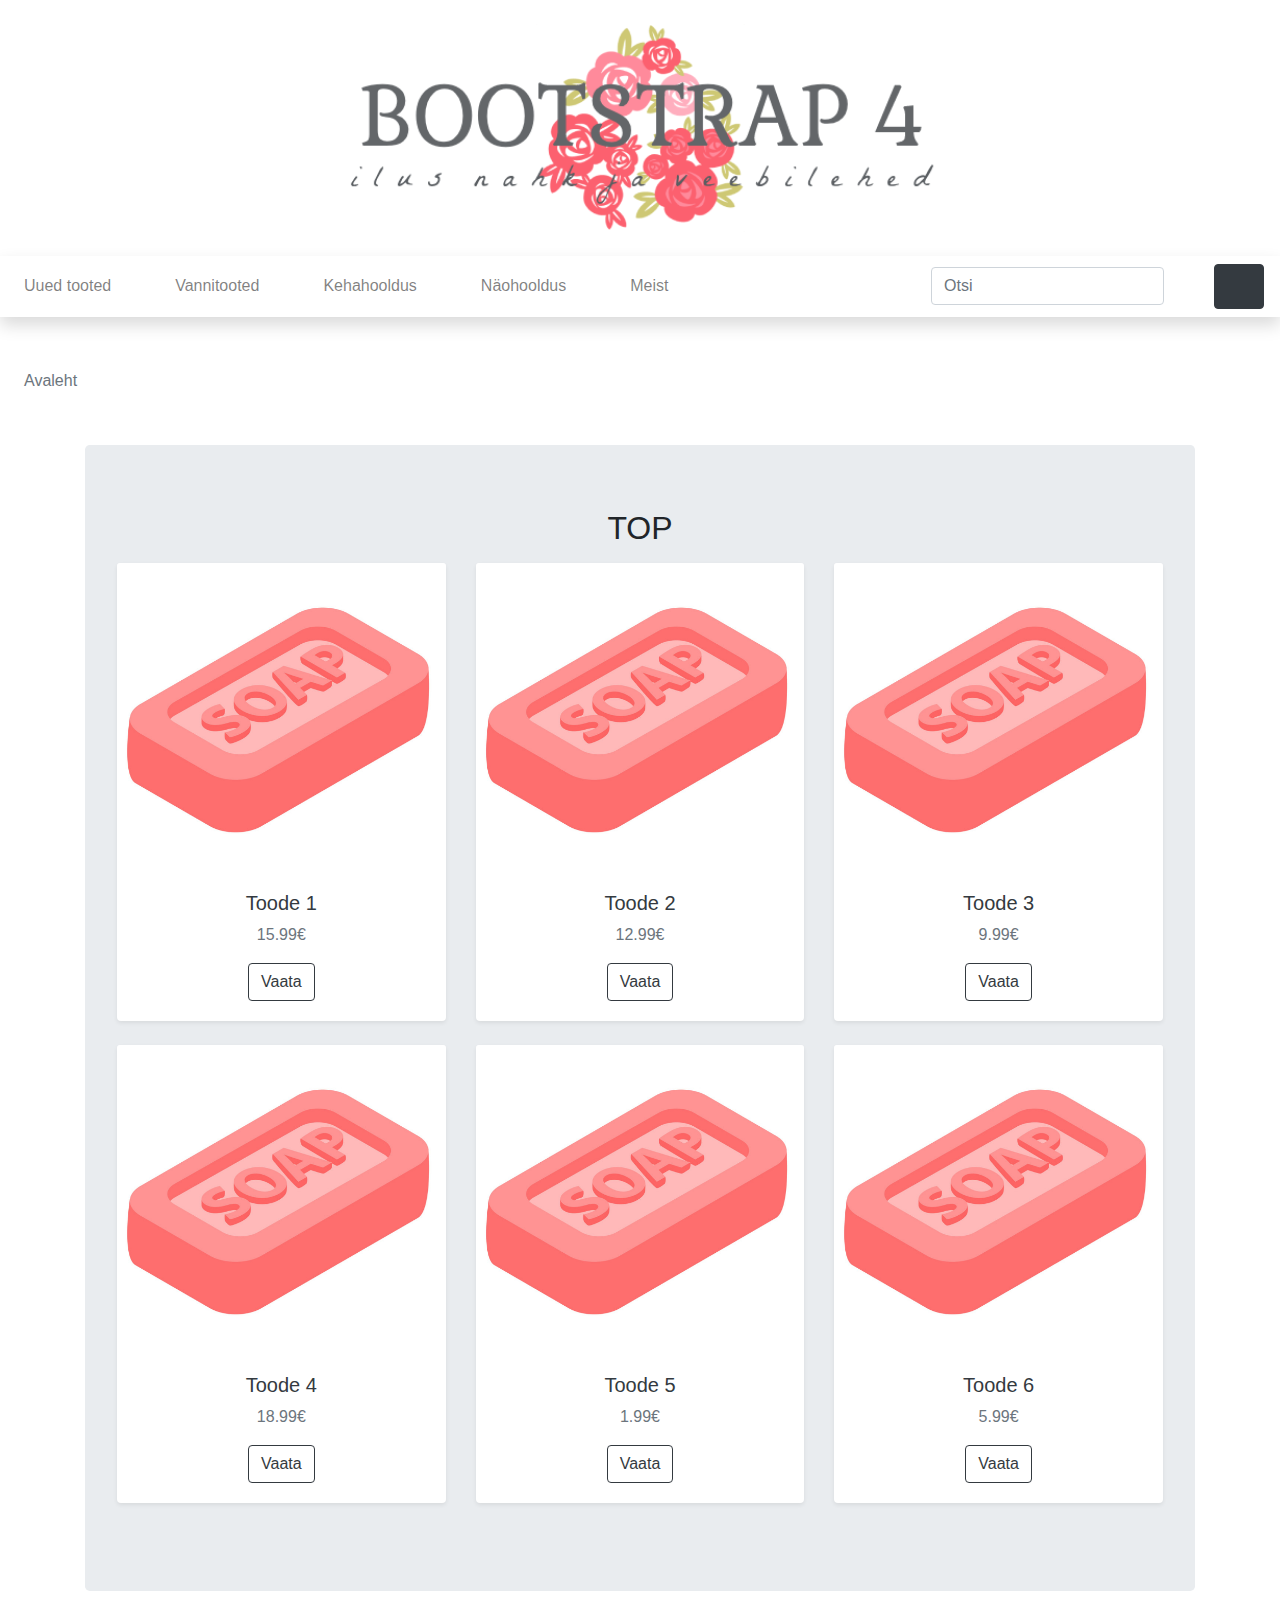
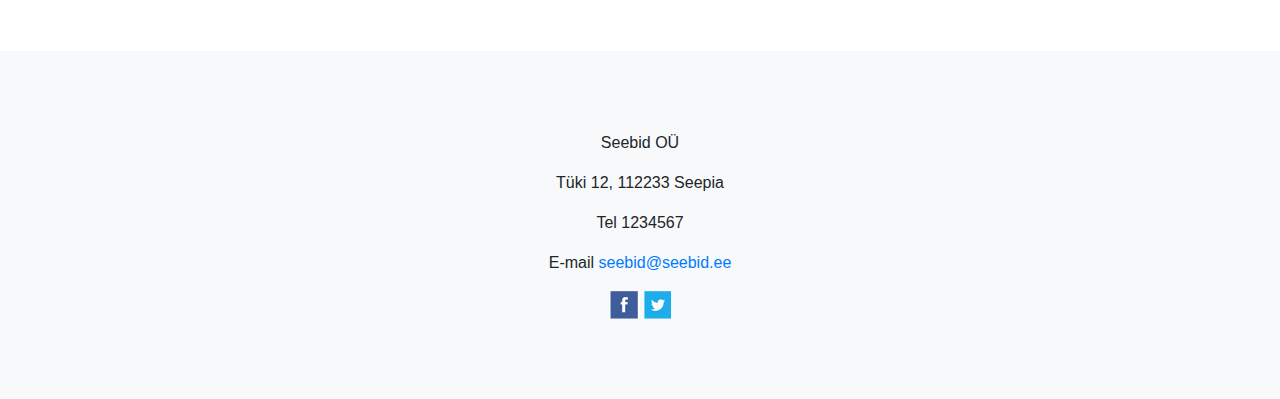
<file: index.html>
<!doctype html>
<html lang="ee">
    <head>
        <meta charset="utf-8">
        <meta http-equiv="X-UA-Compatible" content="IE=edge">
        <meta name="viewport" content="width=device-width, initial-scale=1, shrink-to-fit=no">
        <meta name="description" content=""> 
        <meta name="author" content="">
        <title>Avaleht</title>
        <!-- Bootstrap CSS -->
        <link rel="stylesheet" href="https://stackpath.bootstrapcdn.com/bootstrap/4.3.1/css/bootstrap.min.css" integrity="sha384-ggOyR0iXCbMQv3Xipma34MD+dH/1fQ784/j6cY/iJTQUOhcWr7x9JvoRxT2MZw1T" crossorigin="anonymous"> 
        <!-- minu CSS -->
        <link rel="stylesheet" href="custom.css">
    </head>
    <body>
        <!-- päis --->
        <header class="py-2">
            <div class="container-fluid">
                <div class="row">
                    <div class="col-lg-12 my-3 text-center"><a href="index.html"><img src="logo2.png" width="50%"></a></div>              
                </div>          
            </div>
        </header>
        <!-- navigatsioon -->
        <nav class="navbar navbar-expand-lg navbar-light bg-white shadow">
            <button class="navbar-toggler" type="button" data-toggle="collapse" data-target="#navbarNavDropdown" aria-controls="navbarNavDropdown" aria-expanded="false" aria-label="Toggle navigation">
                <span class="navbar-toggler-icon"></span>
            </button>
            <div class="collapse navbar-collapse" id="navbarNavDropdown">
                <ul class="navbar-nav mr-auto">
                    <li class="nav-item"><a class="nav-link" href="#">Uued tooted</a></li>
                    <li class="nav-item dropdown">
                        <a class="nav-link" href="#" id="navbarDropdownMenuLink" data-toggle="dropdown" aria-haspopup="true" aria-expanded="false">Vannitooted</a> 
                        <div class="dropdown-menu" aria-labelledby="navbarDropdownMenuLink"> 
                            <a class="dropdown-item" href="#">Vannisoolad</a> 
                            <a class="dropdown-item" href="#">Vannipiimad</a> 
                            <a class="dropdown-item" href="#">Vannipommid</a>
                            <a class="dropdown-item" href="list.html">Seebid ja du&scaron;igeelid</a>
                        </div> 
                    </li> 
                    <li class="nav-item dropdown"> 
                        <a class="nav-link" href="#" id="navbarDropdownMenuLink" data-toggle="dropdown" aria-haspopup="true" aria-expanded="false">Kehahooldus</a> 
                        <div class="dropdown-menu" aria-labelledby="navbarDropdownMenuLink"> 
                            <a class="dropdown-item" href="#">Kehakreemid</a> 
                            <a class="dropdown-item" href="#">Keha&otilde;lid</a> 
                            <a class="dropdown-item" href="#">Kehakoorijad</a> 
                            <a class="dropdown-item" href="#">Deodorandid</a> 
                            <a class="dropdown-item" href="#">K&auml;te ja jalgade hooldus</a>  
                        </div> 
                    </li> 
                    <li class="nav-item dropdown"> 
                        <a class="nav-link" href="#" id="navbarDropdownMenuLink" data-toggle="dropdown" aria-haspopup="true" aria-expanded="false">N&auml;ohooldus</a> 
                        <div class="dropdown-menu" aria-labelledby="navbarDropdownMenuLink"> 
                            <a class="dropdown-item" href="#">Puhastus ja toniseerimine</a> 
                            <a class="dropdown-item" href="#">Niisutus ja toitmine</a> 
                            <a class="dropdown-item" href="#">Koorijad ja maskid</a> 
                        </div> 
                    </li>
                    <li class="nav-item"> 
                        <a class="nav-link" href="Meist.html">Meist</a> 
                    </li>
                </ul>
                <!-- search -->
                <form class="form-inline my-2 my-lg-0">
                    <input class="form-control mr-sm-2" type="search" placeholder="Otsi" aria-label="Search">
                    <button class="btn btn-outline-white my-2 my-sm-0" type="submit"><svg class="lnr lnr-magnifier"><use xlink:href="#lnr-magnifier"></use></svg></button>
                </form>
            </div>
            <!-- cart -->
            <!--
            <svg class="lnr mt-auto mr-3 my-3 lnr-cart"><use xlink:href="#lnr-cart"></use></svg>
            -->
            <a href="cart.html"><button class="btn btn-dark my-2 my-sm-0" type="submit"><svg class="lnr lnr-cart"><use xlink:href="#lnr-cart"></use></svg></button></a>
        </nav> 
        <!-- breadcrumb -->
        <section>
            <nav aria-label="breadcrumb">
                <ol class="breadcrumb bg-white my-2 ml-2">
                    <!-- это иконка с домиком, но у меня не получилось её выровнять нормально
                    <li class="breadcrumb-item active" aria-current="page"><button class="btn btn-link btn-lg my-2 my-sm-0" type="submit"><svg class="lnr lnr-home"><use xlink:href="#lnr-home"></use></svg></button></li>
                    -->
                    <li class="breadcrumb-item active" aria-current="page">Avaleht</li>
                </ol>
            </nav>  
        </section>
        <!-- jumbotron --->
        <!-- TODO! --->
        <!-- tooted --->
        <section>
            <div class="container">
                <div class="jumbotron">
                <h2 class="h mb-3">TOP</h2>
                <div class="row"> 
                    <div class="col-md-4 mb-4"> 
                        <div class="card shadow-sm border-0 h-100 text-center"><a href="#"><img src="soap.png" alt="" class="card-img-top"></a> 
                            <div class="card-body"> 
                                <h5> <a href="#" class="text-dark">Toode 1</a></h5>
                                <p class="text-muted card-text"> 15.99&#8364;</p> 
                                <a role="button" href="#" class="btn btn-outline-dark">Vaata</a>
                            </div> 
                        </div> 
                    </div> 
                    <div class="col-md-4 mb-4"> 
                        <div class="card shadow-sm border-0 h-100 text-center"><a href="#"><img src="soap.png" alt="" class="card-img-top"></a> 
                            <div class="card-body"> 
                                <h5> <a href="#" class="text-dark">Toode 2</a></h5>
                                <p class="text-muted card-text"> 12.99&#8364;</p> 
                                <a role="button" href="#" class="btn btn-outline-dark">Vaata</a>
                            </div> 
                        </div> 
                    </div> 
                    <div class="col-md-4 mb-4"> 
                        <div class="card shadow-sm border-0 h-100 text-center"><a href="#"><img src="soap.png" alt="" class="card-img-top"></a> 
                            <div class="card-body"> 
                                <h5> <a href="#" class="text-dark">Toode 3</a></h5>
                                <p class="text-muted card-text"> 9.99&#8364;</p> 
                                <a role="button" href="#" class="btn btn-outline-dark">Vaata</a>
                            </div> 
                        </div> 
                    </div> 
                    <div class="col-md-4 mb-4"> 
                        <div class="card shadow-sm border-0 h-100 text-center"><a href="#"><img src="soap.png" alt="" class="card-img-top"></a> 
                            <div class="card-body"> 
                                <h5> <a href="#" class="text-dark">Toode 4</a></h5>
                                <p class="text-muted card-text"> 18.99&#8364;</p> 
                                <a role="button" href="#" class="btn btn-outline-dark">Vaata</a>
                            </div> 
                        </div> 
                    </div> 
                    <div class="col-md-4 mb-4"> 
                        <div class="card shadow-sm border-0 h-100 text-center"><a href="#"><img src="soap.png" alt="" class="card-img-top"></a> 
                            <div class="card-body"> 
                                <h5> <a href="#" class="text-dark">Toode 5</a></h5>
                                <p class="text-muted card-text"> 1.99&#8364;</p> 
                                <a role="button" href="#" class="btn btn-outline-dark">Vaata</a>
                            </div> 
                        </div> 
                    </div>
                    <div class="col-md-4 mb-4"> 
                        <div class="card shadow-sm border-0 h-100 text-center"><a href="#"><img src="soap.png" alt="" class="card-img-top"></a> 
                            <div class="card-body"> 
                                <h5> <a href="#" class="text-dark">Toode 6</a></h5>
                                <p class="text-muted card-text"> 5.99&#8364;</p> 
                                <a role="button" href="#" class="btn btn-outline-dark">Vaata</a>
                            </div> 
                        </div> 
                    </div> 
                </div>
            </div>
            </div>
        </section>   
        <!-- jalus --->
        <footer class="bg-light">
            <div class="container-fluid">
                <div class="row">
                    <!-- TODO! --->
                    <div class="col-lg-12 text-center"><p>Seebid OÜ</p>
					<p>Tüki 12, 112233 Seepia</p>
					<p>Tel 1234567</p>
					<p>E-mail <a href="mailto:seebid@seebid.ee">seebid@seebid.ee</a></p>
					<a href="https://www.facebook.com/">
						<img src="fb.png"></a>
					<a href="https://twitter.com/">
						<img src="twitter.png"></a>
					</div>
                </div>
            </div>
        </footer>       
        <!-- jQuery, Popper.js, Bootstrap JS -->
        <script src="https://code.jquery.com/jquery-3.3.1.slim.min.js" integrity="sha384-q8i/X+965DzO0rT7abK41JStQIAqVgRVzpbzo5smXKp4YfRvH+8abtTE1Pi6jizo" crossorigin="anonymous"></script>
        <script src="https://cdnjs.cloudflare.com/ajax/libs/popper.js/1.14.7/umd/popper.min.js" integrity="sha384-UO2eT0CpHqdSJQ6hJty5KVphtPhzWj9WO1clHTMGa3JDZwrnQq4sF86dIHNDz0W1" crossorigin="anonymous"></script>
        <script src="https://stackpath.bootstrapcdn.com/bootstrap/4.3.1/js/bootstrap.min.js" integrity="sha384-JjSmVgyd0p3pXB1rRibZUAYoIIy6OrQ6VrjIEaFf/nJGzIxFDsf4x0xIM+B07jRM" crossorigin="anonymous"></script>
        <script src="https://cdn.linearicons.com/free/1.0.0/svgembedder.min.js"></script>
  </body>
</html>
</file>
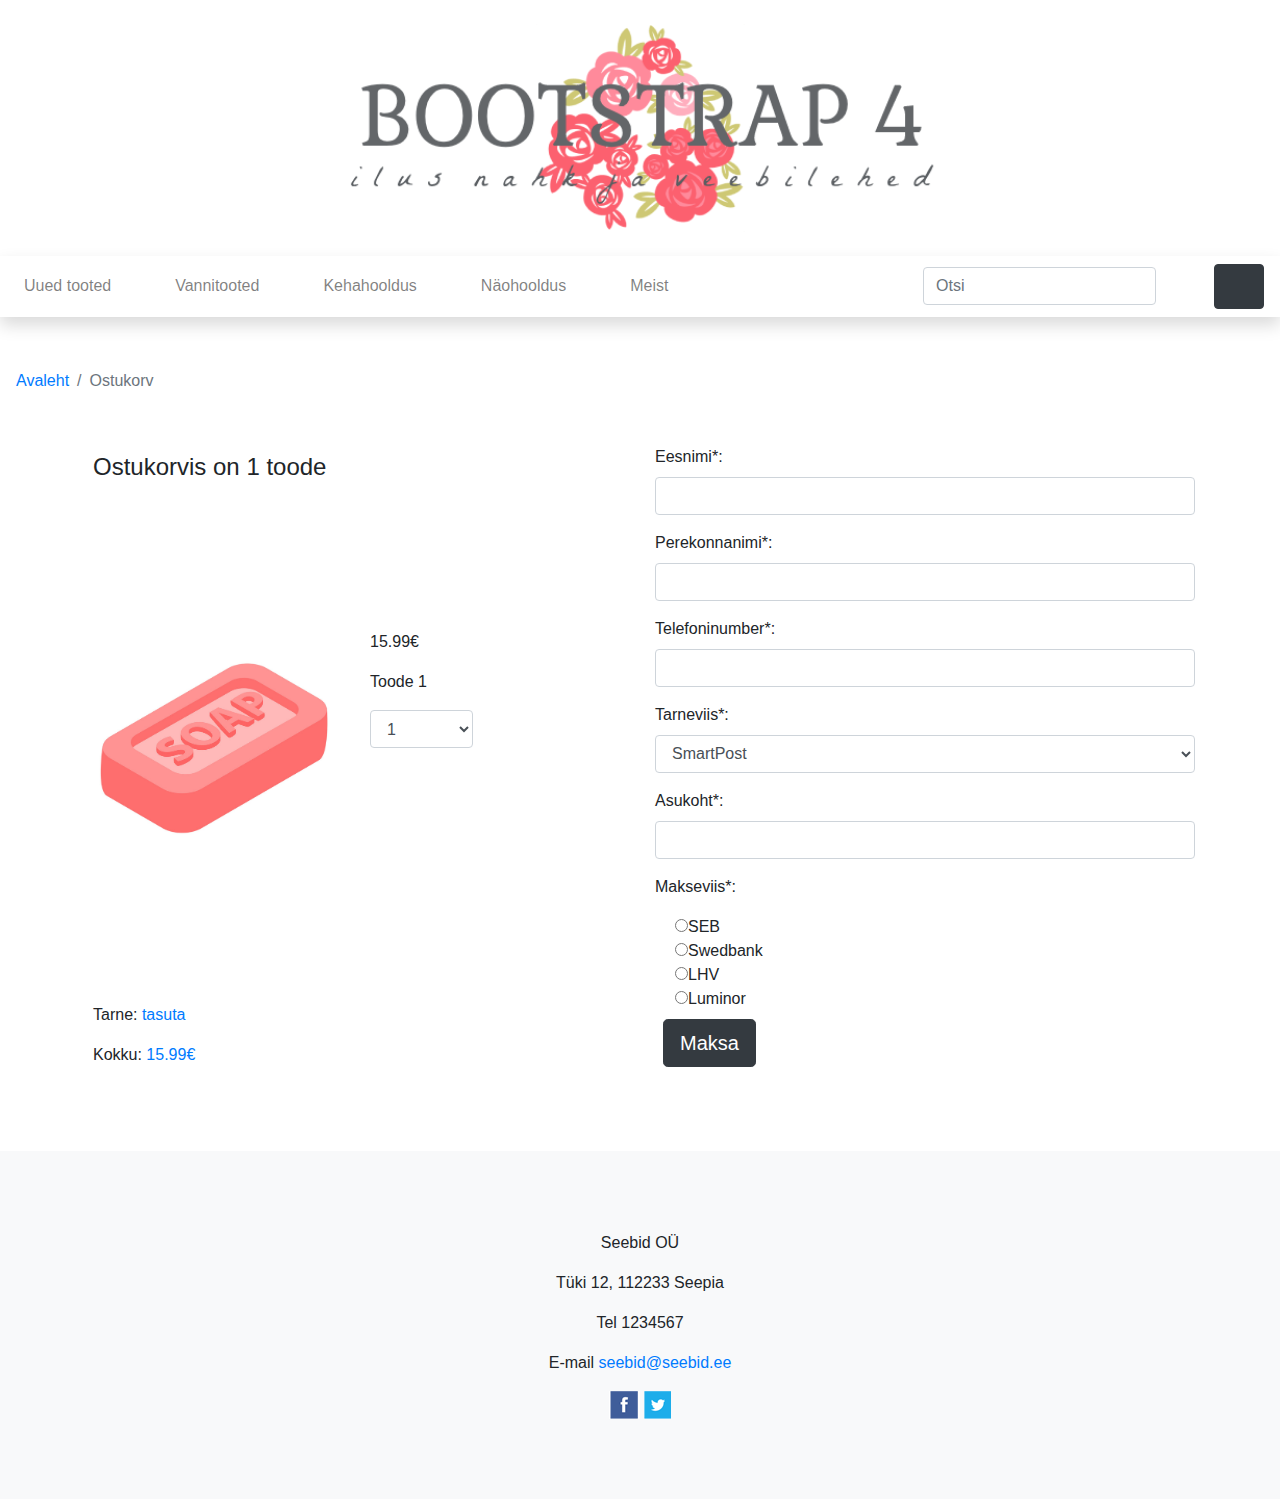
<file: cart.html>
<!doctype html>
<html lang="ee">
    <head>
        <meta charset="utf-8">
        <meta http-equiv="X-UA-Compatible" content="IE=edge">
        <meta name="viewport" content="width=device-width, initial-scale=1, shrink-to-fit=no">
        <meta name="description" content=""> 
        <meta name="author" content="">
        <title>Ostukorv</title>
        <!-- Bootstrap CSS --->
        <link rel="stylesheet" href="https://stackpath.bootstrapcdn.com/bootstrap/4.3.1/css/bootstrap.min.css" integrity="sha384-ggOyR0iXCbMQv3Xipma34MD+dH/1fQ784/j6cY/iJTQUOhcWr7x9JvoRxT2MZw1T" crossorigin="anonymous"> 
        <!-- minu CSS --->
        <link rel="stylesheet" href="custom.css">
    </head>
    <body>
        <!-- päis --->
        <header class="py-2">
            <div class="container-fluid">
                <div class="row">
                    <div class="col-lg-12 my-3 text-center"><img src="logo2.png" width="50%"></div>              
                </div>          
            </div>
        </header>
        <!-- navigatsioon -->
        <nav class="navbar navbar-expand-lg navbar-light bg-white shadow">
            <button class="navbar-toggler" type="button" data-toggle="collapse" data-target="#navbarNavDropdown" aria-controls="navbarNavDropdown" aria-expanded="false" aria-label="Toggle navigation">
                <span class="navbar-toggler-icon"></span>
            </button>
            <div class="collapse navbar-collapse" id="navbarNavDropdown">
                <ul class="navbar-nav mr-auto">
                    <li class="nav-item"><a class="nav-link" href="#">Uued tooted</a></li>
                    <li class="nav-item dropdown">
                        <a class="nav-link" href="#" id="navbarDropdownMenuLink" data-toggle="dropdown" aria-haspopup="true" aria-expanded="false">Vannitooted</a> 
                        <div class="dropdown-menu" aria-labelledby="navbarDropdownMenuLink"> 
                            <a class="dropdown-item" href="#">Vannisoolad</a> 
                            <a class="dropdown-item" href="#">Vannipiimad</a> 
                            <a class="dropdown-item" href="#">Vannipommid</a>
                            <a class="dropdown-item" href="list.html">Seebid ja du&scaron;igeelid</a>
                        </div> 
                    </li> 
                    <li class="nav-item dropdown"> 
                        <a class="nav-link" href="#" id="navbarDropdownMenuLink" data-toggle="dropdown" aria-haspopup="true" aria-expanded="false">Kehahooldus</a> 
                        <div class="dropdown-menu" aria-labelledby="navbarDropdownMenuLink"> 
                            <a class="dropdown-item" href="#">Kehakreemid</a> 
                            <a class="dropdown-item" href="#">Keha&otilde;lid</a> 
                            <a class="dropdown-item" href="#">Kehakoorijad</a> 
                            <a class="dropdown-item" href="#">Deodorandid</a> 
                            <a class="dropdown-item" href="#">K&auml;te ja jalgade hooldus</a>  
                        </div> 
                    </li> 
                    <li class="nav-item dropdown"> 
                        <a class="nav-link" href="#" id="navbarDropdownMenuLink" data-toggle="dropdown" aria-haspopup="true" aria-expanded="false">N&auml;ohooldus</a> 
                        <div class="dropdown-menu" aria-labelledby="navbarDropdownMenuLink"> 
                            <a class="dropdown-item" href="#">Puhastus ja toniseerimine</a> 
                            <a class="dropdown-item" href="#">Niisutus ja toitmine</a> 
                            <a class="dropdown-item" href="#">Koorijad ja maskid</a> 
                        </div> 
                    </li> 
					<li class="nav-item"> 
                        <a class="nav-link" href="Meist.html">Meist</a> 
                    </li>
                </ul>
                <!-- search --->
                <form class="form-inline m-2 my-lg-0">
                    <input class="form-control mr-sm-2" type="search" placeholder="Otsi" aria-label="Search">
                    <button class="btn btn-outline-white my-2 my-sm-0" type="submit"><svg class="lnr lnr-magnifier"><use xlink:href="#lnr-magnifier"></use></svg></button>
                </form>
            </div>
            <!-- cart --->
            <a href="cart.html"><button class="btn btn-dark my-2 my-sm-0" type="submit"><svg class="lnr lnr-cart"><use xlink:href="#lnr-cart"></use></svg></button></a>
        </nav> 
        <section>
            <!-- breadcrumb --->
            <nav aria-label="breadcrumb" >
                <ol class="breadcrumb bg-white my-2">
                    <li class="breadcrumb-item"><a href="index.html">Avaleht</a></li>
                    <li class="breadcrumb-item active">Ostukorv</li>
                </ol>
            </nav>
        </section>
        <!-- ostukorv --->
        <section>
            <div class="container">
                <div class="row">
                    <div class="col-lg-6 d-flex align-items-start flex-column">
                        <div class="mb-auto p-2"><h4>Ostukorvis on 1 toode</h4></div>    
                        <div class="mb-auto p-2 row">
                            <div class="col-lg-6">
                                <img src="soap.png" width="100%">
                            </div>
                            <div class="col-lg-6">
                                <p>15.99&#8364;</p>
                                <p>Toode 1</p>
                                    <select class="form-control col-lg-5 form-sm" id="kogus">
                                        <option>0</option>
                                        <option selected="selected">1</option>
                                        <option>2</option>
                                        <option>3</option>
                                    </select>
                                <br/>
                            </div>            
                        </div>
                        <div class="p-2">
                            <p>Tarne: <span class="text-primary">tasuta</span></p>
                            <p>Kokku: <span class="text-primary">15.99&#8364;</span></p>
                        </div>
                        
                    </div>
                    <div class="col-lg-6">
                    <!-- TODO! --->
                    <div class="form-group">
						<label for="nimi">Eesnimi*:</label>
						<input type="text" class="form-control" id="nimi" name="eesnimi">
					</div>
					<div class="form-group">
						<label for="pnimi">Perekonnanimi*:</label>
						<input type="text" class="form-control" id="pnimi" name="perenimi">
					</div>
					<div class="form-group">
						<label for="tel">Telefoninumber*:</label>
						<input type="text" class="form-control" id="tel" name="telefon">
					</div>
					<div class="form-group">
						<label for="tarne">Tarneviis*:</label>
						<select class="form-control" id="tarne">
							<option>SmartPost</option>
							<option>Omniva</option>
							<option>DPD</option>
						</select>
					</div>
					<div class="form-group">
						<label for="koht">Asukoht*:</label>
						<input type="text" class="form-control" id="koht" name="asukoht">
					</div>
					<p>Makseviis*:</p>
					<div class="form-check">
						<label class="form-check-label">
							<input type="radio" class="from-check-input" name="optradio">SEB
						</label>
					</div>
					<div class="form-check">
						<label class="form-check-label">
							<input type="radio" class="from-check-input" name="optradio">Swedbank
						</label>
					</div>
					<div class="form-check">
						<label class="form-check-label">
							<input type="radio" class="from-check-input" name="optradio">LHV
						</label>
					</div>
					<div class="form-check">
						<label class="form-check-label">
							<input type="radio" class="from-check-input" name="optradio">Luminor
						</label>
					</div>
					<div class="p-2 mx-auto">
                        <a href="kinnitus.html" class="btn btn-dark btn-lg mb-3">Maksa</a>
                    </div>
					</div>           
                </div>   
            </div>
        </section>
        <!-- jalus --->
        <footer class="bg-light">
            <div class="container-fluid">
                <div class="row">
                    <!-- TODO! --->
                    <div class="col-lg-12 text-center"><p>Seebid OÜ</p>
					<p>Tüki 12, 112233 Seepia</p>
					<p>Tel 1234567</p>
					<p>E-mail <a href="mailto:seebid@seebid.ee">seebid@seebid.ee</a></p>
					<a href="https://www.facebook.com/">
						<img src="fb.png"></a>
					<a href="https://twitter.com/">
						<img src="twitter.png"></a>
					</div>
                </div>
            </div>
        </footer>       
        <!-- jQuery, Popper.js, Bootstrap JS -->
        <script src="https://code.jquery.com/jquery-3.3.1.slim.min.js" integrity="sha384-q8i/X+965DzO0rT7abK41JStQIAqVgRVzpbzo5smXKp4YfRvH+8abtTE1Pi6jizo" crossorigin="anonymous"></script>
        <script src="https://cdnjs.cloudflare.com/ajax/libs/popper.js/1.14.7/umd/popper.min.js" integrity="sha384-UO2eT0CpHqdSJQ6hJty5KVphtPhzWj9WO1clHTMGa3JDZwrnQq4sF86dIHNDz0W1" crossorigin="anonymous"></script>
        <script src="https://stackpath.bootstrapcdn.com/bootstrap/4.3.1/js/bootstrap.min.js" integrity="sha384-JjSmVgyd0p3pXB1rRibZUAYoIIy6OrQ6VrjIEaFf/nJGzIxFDsf4x0xIM+B07jRM" crossorigin="anonymous"></script>
        <script src="https://cdn.linearicons.com/free/1.0.0/svgembedder.min.js"></script>
    </body>
</html>
</file>
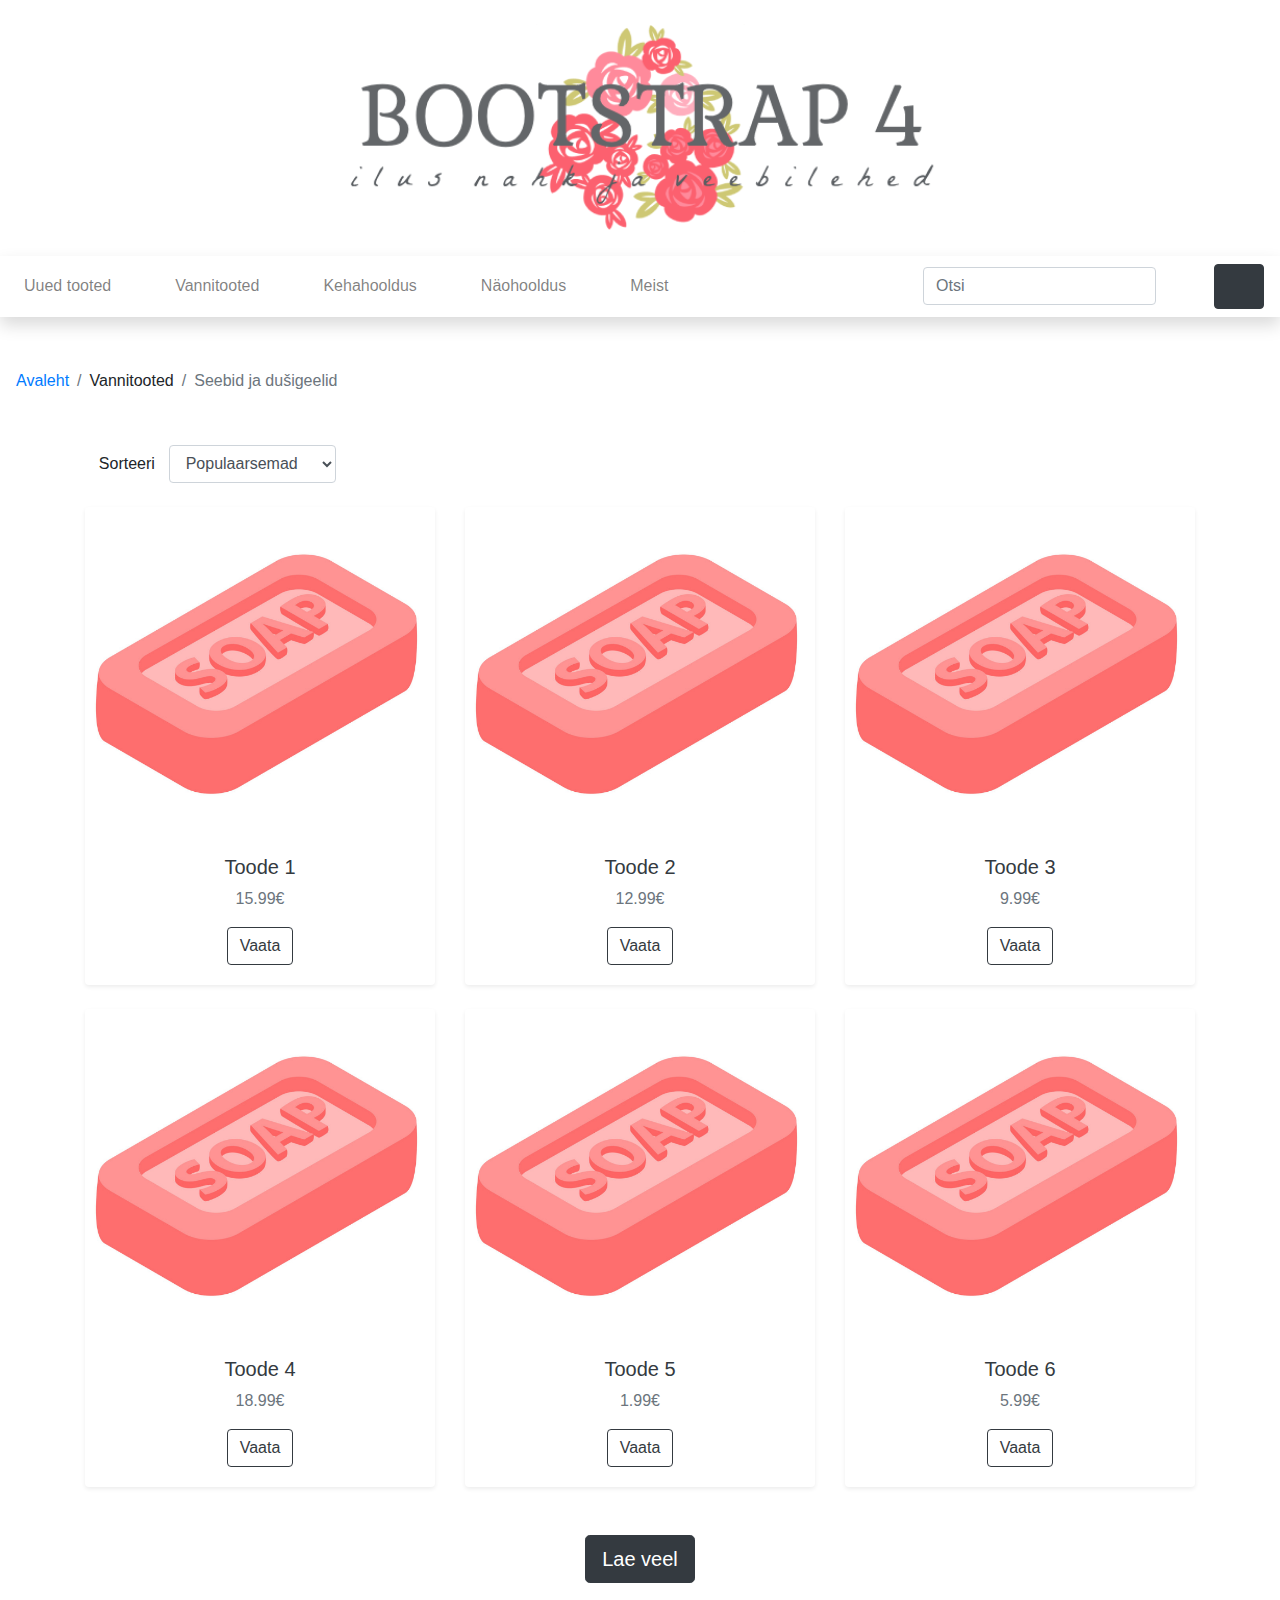
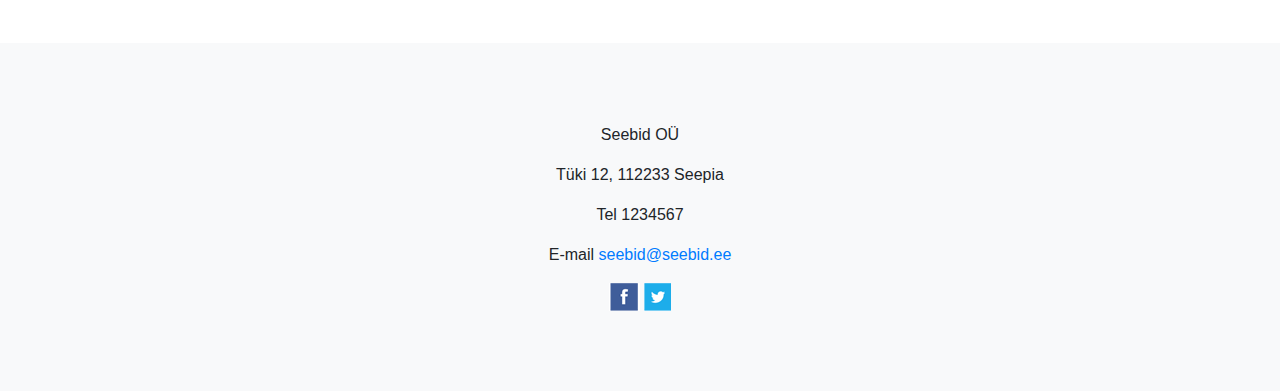
<file: list.html>
<!doctype html>
<html lang="ee">
    <head>
        <meta charset="utf-8">
        <meta http-equiv="X-UA-Compatible" content="IE=edge">
        <meta name="viewport" content="width=device-width, initial-scale=1, shrink-to-fit=no">
        <meta name="description" content=""> 
        <meta name="author" content="">
        <title>Vannitooted // Seebid ja du&scaron;igeelid</title>
        <!-- Bootstrap CSS --->
        <link rel="stylesheet" href="https://stackpath.bootstrapcdn.com/bootstrap/4.3.1/css/bootstrap.min.css" integrity="sha384-ggOyR0iXCbMQv3Xipma34MD+dH/1fQ784/j6cY/iJTQUOhcWr7x9JvoRxT2MZw1T" crossorigin="anonymous"> 
        <!-- minu CSS --->
        <link rel="stylesheet" href="custom.css">
    </head>
    <body>
        <!-- päis --->
        <header class="py-2">
            <div class="container-fluid">
                <div class="row">
                    <div class="col-lg-12 my-3 text-center"><img src="logo2.png" width="50%"></div>              
                </div>          
            </div>
        </header>
        <!-- navigatsioon -->
        <nav class="navbar navbar-expand-lg navbar-light bg-white shadow">
            <button class="navbar-toggler" type="button" data-toggle="collapse" data-target="#navbarNavDropdown" aria-controls="navbarNavDropdown" aria-expanded="false" aria-label="Toggle navigation">
                <span class="navbar-toggler-icon"></span>
            </button>
            <div class="collapse navbar-collapse" id="navbarNavDropdown">
                <ul class="navbar-nav mr-auto">
                    <li class="nav-item"><a class="nav-link" href="#">Uued tooted</a></li>
                    <li class="nav-item dropdown">
                        <a class="nav-link" href="#" id="navbarDropdownMenuLink" data-toggle="dropdown" aria-haspopup="true" aria-expanded="false">Vannitooted</a> 
                        <div class="dropdown-menu" aria-labelledby="navbarDropdownMenuLink"> 
                            <a class="dropdown-item" href="#">Vannisoolad</a> 
                            <a class="dropdown-item" href="#">Vannipiimad</a> 
                            <a class="dropdown-item" href="#">Vannipommid</a>
                            <a class="dropdown-item active" href="list.html">Seebid ja du&scaron;igeelid</a>
                        </div> 
                    </li> 
                    <li class="nav-item dropdown"> 
                        <a class="nav-link" href="#" id="navbarDropdownMenuLink" data-toggle="dropdown" aria-haspopup="true" aria-expanded="false">Kehahooldus</a> 
                        <div class="dropdown-menu" aria-labelledby="navbarDropdownMenuLink"> 
                            <a class="dropdown-item" href="#">Kehakreemid</a> 
                            <a class="dropdown-item" href="#">Keha&otilde;lid</a> 
                            <a class="dropdown-item" href="#">Kehakoorijad</a> 
                            <a class="dropdown-item" href="#">Deodorandid</a> 
                            <a class="dropdown-item" href="#">K&auml;te ja jalgade hooldus</a>  
                        </div> 
                    </li> 
                    <li class="nav-item dropdown"> 
                        <a class="nav-link" href="#" id="navbarDropdownMenuLink" data-toggle="dropdown" aria-haspopup="true" aria-expanded="false">N&auml;ohooldus</a> 
                        <div class="dropdown-menu" aria-labelledby="navbarDropdownMenuLink"> 
                            <a class="dropdown-item" href="#">Puhastus ja toniseerimine</a> 
                            <a class="dropdown-item" href="#">Niisutus ja toitmine</a> 
                            <a class="dropdown-item" href="#">Koorijad ja maskid</a> 
                        </div> 
                    </li>
					<li class="nav-item"> 
                        <a class="nav-link" href="Meist.html">Meist</a> 
                    </li>
                </ul>
                <!-- search --->
                <form class="form-inline m-2 my-lg-0">
                    <input class="form-control mr-sm-2" type="search" placeholder="Otsi" aria-label="Search">
                    <button class="btn btn-outline-white my-2 my-sm-0" type="submit"><svg class="lnr lnr-magnifier"><use xlink:href="#lnr-magnifier"></use></svg></button>
                </form>
            </div>
            <!-- cart --->
            <button class="btn btn-dark my-2 my-sm-0" type="submit"><svg class="lnr lnr-cart"><use xlink:href="#lnr-cart"></use></svg></button>
        </nav> 
        <section>
            <!-- breadcrumb --->
            <nav aria-label="breadcrumb" >
                <ol class="breadcrumb bg-white my-2">
                    <li class="breadcrumb-item"><a href="index.html">Avaleht</a></li>
                    <li class="breadcrumb-item">Vannitooted</li>
                    <li class="breadcrumb-item active" aria-current="page">Seebid ja du&scaron;igeelid</li>
                </ol>
            </nav> 
        </section>
        <!-- tooted --->
        <section>
            <div class="container">
                <form class="form-inline mb-4">
                    <div class="form-group">
                        <label for="sort" class="control-label col-lg-4">Sorteeri</label>
                        <select class="form-control col-lg-8" id="sort">
                            <option>Populaarsemad</option>
                            <option>Odavamad enne</option>
                            <option>Kallimad enne</option>
                        </select>
                    </div>
                </form>    
                <div class="row"> 
                    <div class="col-md-4 mb-4"> 
                        <div class="card shadow-sm border-0 h-100 text-center"><a href="#"><img src="soap.png" alt="" class="card-img-top"></a> 
                            <div class="card-body"> 
                                <h5> <a href="#" class="text-dark">Toode 1</a></h5>
                                <p class="text-muted card-text"> 15.99&#8364;</p> 
                                <a role="button" href="toode.html" class="btn btn-outline-dark">Vaata</a>
                            </div> 
                        </div> 
                    </div> 
                    <div class="col-md-4 mb-4"> 
                        <div class="card shadow-sm border-0 h-100 text-center"><a href="#"><img src="soap.png" alt="" class="card-img-top"></a> 
                            <div class="card-body"> 
                                <h5> <a href="#" class="text-dark">Toode 2</a></h5>
                                <p class="text-muted card-text"> 12.99&#8364;</p> 
                                <a role="button" href="#" class="btn btn-outline-dark">Vaata</a>
                            </div> 
                        </div> 
                    </div> 
                    <div class="col-md-4 mb-4"> 
                        <div class="card shadow-sm border-0 h-100 text-center"><a href="#"><img src="soap.png" alt="" class="card-img-top"></a> 
                            <div class="card-body"> 
                                <h5> <a href="#" class="text-dark">Toode 3</a></h5>
                                <p class="text-muted card-text"> 9.99&#8364;</p> 
                                <a role="button" href="#" class="btn btn-outline-dark">Vaata</a>
                            </div> 
                        </div> 
                    </div> 
                    <div class="col-md-4 mb-4"> 
                        <div class="card shadow-sm border-0 h-100 text-center"><a href="#"><img src="soap.png" alt="" class="card-img-top"></a> 
                            <div class="card-body"> 
                                <h5> <a href="#" class="text-dark">Toode 4</a></h5>
                                <p class="text-muted card-text"> 18.99&#8364;</p> 
                                <a role="button" href="#" class="btn btn-outline-dark">Vaata</a>
                            </div> 
                        </div> 
                    </div> 
                    <div class="col-md-4 mb-4"> 
                        <div class="card shadow-sm border-0 h-100 text-center"><a href="#"><img src="soap.png" alt="" class="card-img-top"></a> 
                            <div class="card-body"> 
                                <h5> <a href="#" class="text-dark">Toode 5</a></h5>
                                <p class="text-muted card-text"> 1.99&#8364;</p> 
                                <a role="button" href="#" class="btn btn-outline-dark">Vaata</a>
                            </div> 
                        </div> 
                    </div>
                    <div class="col-md-4 mb-4"> 
                        <div class="card shadow-sm border-0 h-100 text-center"><a href="#"><img src="soap.png" alt="" class="card-img-top"></a> 
                            <div class="card-body"> 
                                <h5> <a href="#" class="text-dark">Toode 6</a></h5>
                                <p class="text-muted card-text"> 5.99&#8364;</p> 
                                <a role="button" href="#" class="btn btn-outline-dark">Vaata</a>
                            </div> 
                        </div> 
                    </div> 
                </div>
                <div class="text-center my-4">
                    <button type="button" class="btn btn-dark btn-lg">Lae veel</button>
                </div>
            </div>
        </section>
        <!-- jalus --->
        <footer class="bg-light">
            <div class="container-fluid">
                <div class="row">
                    <!-- TODO! --->
                    <div class="col-lg-12 text-center"><p>Seebid OÜ</p>
					<p>Tüki 12, 112233 Seepia</p>
					<p>Tel 1234567</p>
					<p>E-mail <a href="mailto:seebid@seebid.ee">seebid@seebid.ee</a></p>
					<a href="https://www.facebook.com/">
						<img src="fb.png"></a>
					<a href="https://twitter.com/">
						<img src="twitter.png"></a>
					</div>
                </div>
            </div>
        </footer>       
        <!-- jQuery, Popper.js, Bootstrap JS -->
        <script src="https://code.jquery.com/jquery-3.3.1.slim.min.js" integrity="sha384-q8i/X+965DzO0rT7abK41JStQIAqVgRVzpbzo5smXKp4YfRvH+8abtTE1Pi6jizo" crossorigin="anonymous"></script>
        <script src="https://cdnjs.cloudflare.com/ajax/libs/popper.js/1.14.7/umd/popper.min.js" integrity="sha384-UO2eT0CpHqdSJQ6hJty5KVphtPhzWj9WO1clHTMGa3JDZwrnQq4sF86dIHNDz0W1" crossorigin="anonymous"></script>
        <script src="https://stackpath.bootstrapcdn.com/bootstrap/4.3.1/js/bootstrap.min.js" integrity="sha384-JjSmVgyd0p3pXB1rRibZUAYoIIy6OrQ6VrjIEaFf/nJGzIxFDsf4x0xIM+B07jRM" crossorigin="anonymous"></script>
        <script src="https://cdn.linearicons.com/free/1.0.0/svgembedder.min.js"></script>
    </body>
</html>
</file>
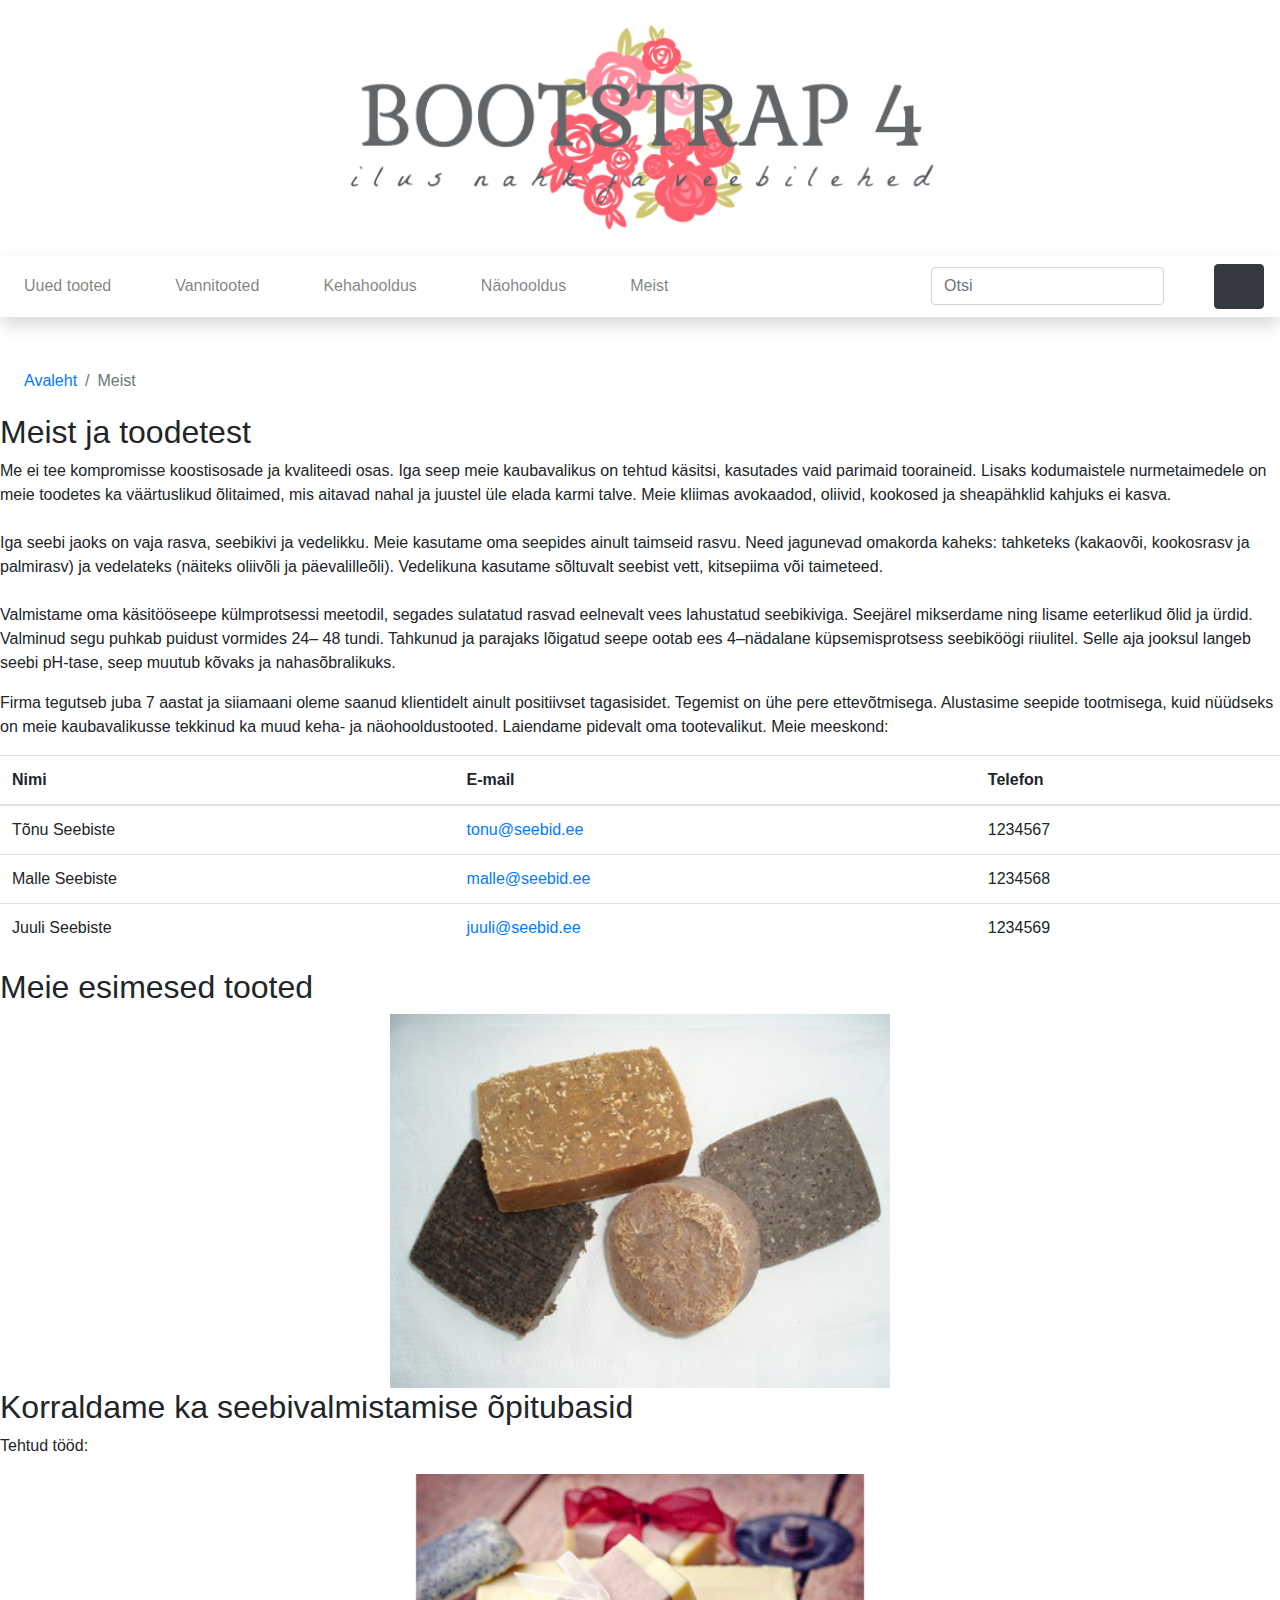
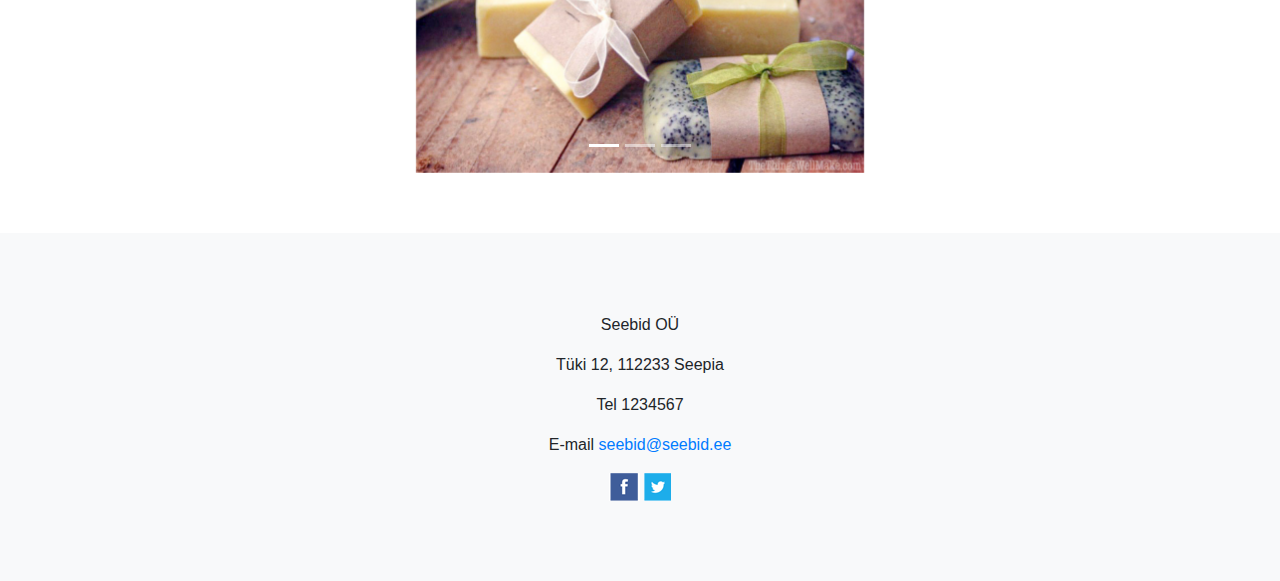
<file: Meist.html>
<!doctype html>
<html lang="ee">
    <head>
        <meta charset="utf-8">
        <meta http-equiv="X-UA-Compatible" content="IE=edge">
        <meta name="viewport" content="width=device-width, initial-scale=1, shrink-to-fit=no">
        <meta name="description" content=""> 
        <meta name="author" content="">
        <title>Meist</title>
        <!-- Bootstrap CSS --->
        <link rel="stylesheet" href="https://stackpath.bootstrapcdn.com/bootstrap/4.3.1/css/bootstrap.min.css" integrity="sha384-ggOyR0iXCbMQv3Xipma34MD+dH/1fQ784/j6cY/iJTQUOhcWr7x9JvoRxT2MZw1T" crossorigin="anonymous"> 
        <!-- minu CSS --->
        <link rel="stylesheet" href="custom.css">
    </head>
    <body>
        <!-- päis --->
        <header class="py-2">
            <div class="container-fluid">
                <div class="row">
                    <div class="col-lg-12 my-3 text-center"><a href="index.html"><img src="logo2.png" width="50%"></a></div>              
                </div>          
            </div>
        </header>
        <!-- navigatsioon -->
        <nav class="navbar navbar-expand-lg navbar-light bg-white shadow">
            <button class="navbar-toggler" type="button" data-toggle="collapse" data-target="#navbarNavDropdown" aria-controls="navbarNavDropdown" aria-expanded="false" aria-label="Toggle navigation">
                <span class="navbar-toggler-icon"></span>
            </button>
            <div class="collapse navbar-collapse" id="navbarNavDropdown">
                <ul class="navbar-nav mr-auto">
                    <li class="nav-item"><a class="nav-link" href="#">Uued tooted</a></li>
                    <li class="nav-item dropdown">
                        <a class="nav-link" href="#" id="navbarDropdownMenuLink" data-toggle="dropdown" aria-haspopup="true" aria-expanded="false">Vannitooted</a> 
                        <div class="dropdown-menu" aria-labelledby="navbarDropdownMenuLink"> 
                            <a class="dropdown-item" href="#">Vannisoolad</a> 
                            <a class="dropdown-item" href="#">Vannipiimad</a> 
                            <a class="dropdown-item" href="#">Vannipommid</a>
                            <a class="dropdown-item" href="list.html">Seebid ja du&scaron;igeelid</a>
                        </div> 
                    </li> 
                    <li class="nav-item dropdown"> 
                        <a class="nav-link" href="#" id="navbarDropdownMenuLink" data-toggle="dropdown" aria-haspopup="true" aria-expanded="false">Kehahooldus</a> 
                        <div class="dropdown-menu" aria-labelledby="navbarDropdownMenuLink"> 
                            <a class="dropdown-item" href="#">Kehakreemid</a> 
                            <a class="dropdown-item" href="#">Keha&otilde;lid</a> 
                            <a class="dropdown-item" href="#">Kehakoorijad</a> 
                            <a class="dropdown-item" href="#">Deodorandid</a> 
                            <a class="dropdown-item" href="#">K&auml;te ja jalgade hooldus</a>  
                        </div> 
                    </li> 
                    <li class="nav-item dropdown"> 
                        <a class="nav-link" href="#" id="navbarDropdownMenuLink" data-toggle="dropdown" aria-haspopup="true" aria-expanded="false">N&auml;ohooldus</a> 
                        <div class="dropdown-menu" aria-labelledby="navbarDropdownMenuLink"> 
                            <a class="dropdown-item" href="#">Puhastus ja toniseerimine</a> 
                            <a class="dropdown-item" href="#">Niisutus ja toitmine</a> 
                            <a class="dropdown-item" href="#">Koorijad ja maskid</a> 
                        </div> 
                    </li>
					<li class="nav-item"> 
                        <a class="nav-link" href="Meist.html">Meist</a> 
                    </li>
                </ul>
                <!-- search --->
                <form class="form-inline my-2 my-lg-0">
                    <input class="form-control mr-sm-2" type="search" placeholder="Otsi" aria-label="Search">
                    <button class="btn btn-outline-white my-2 my-sm-0" type="submit"><svg class="lnr lnr-magnifier"><use xlink:href="#lnr-magnifier"></use></svg></button>
                </form>
            </div>
            <!-- cart --->
            <!--
            <svg class="lnr mt-auto mr-3 my-3 lnr-cart"><use xlink:href="#lnr-cart"></use></svg>
            --->
            <a href="cart.html"><button class="btn btn-dark my-2 my-sm-0" type="submit"><svg class="lnr lnr-cart"><use xlink:href="#lnr-cart"></use></svg></button></a>
            
        </nav> 
        <!-- breadcrumb --->
        <section>
            <nav aria-label="breadcrumb">
                <ol class="breadcrumb bg-white my-2 ml-2">
                    <!-- это иконка с домиком, но у меня не получилось её выровнять нормально
                    <li class="breadcrumb-item active" aria-current="page"><button class="btn btn-link btn-lg my-2 my-sm-0" type="submit"><svg class="lnr lnr-home"><use xlink:href="#lnr-home"></use></svg></button></li>
                    --->
                    <li class="breadcrumb-item active"><a href="index.html">Avaleht</a></li>
					<li class="breadcrumb-item active">Meist</li>
                </ol>
            </nav>  
		<h2>Meist ja toodetest</h2>	
		<p>Me ei tee kompromisse koostisosade ja kvaliteedi osas. Iga seep meie kaubavalikus on tehtud käsitsi, kasutades vaid parimaid tooraineid. Lisaks kodumaistele nurmetaimedele on meie toodetes ka väärtuslikud õlitaimed, mis aitavad nahal ja juustel üle elada karmi talve. Meie kliimas avokaadod, oliivid, kookosed ja sheapähklid kahjuks ei kasva.<br><br>

Iga seebi jaoks on vaja rasva, seebikivi ja vedelikku. Meie kasutame oma seepides ainult taimseid rasvu. Need jagunevad omakorda kaheks: tahketeks (kakaovõi, kookosrasv ja palmirasv) ja vedelateks (näiteks oliivõli ja päevalilleõli). Vedelikuna kasutame sõltuvalt seebist vett, kitsepiima või taimeteed.<br><br>

Valmistame oma käsitööseepe külmprotsessi meetodil, segades sulatatud rasvad eelnevalt vees lahustatud seebikiviga. Seejärel mikserdame ning lisame eeterlikud õlid ja ürdid. Valminud segu puhkab puidust vormides 24– 48 tundi. Tahkunud ja parajaks lõigatud seepe ootab ees 4–nädalane küpsemisprotsess seebiköögi riiulitel. Selle aja jooksul langeb seebi pH-tase, seep muutub kõvaks ja nahasõbralikuks.</p>
		<p> Firma tegutseb juba 7 aastat ja siiamaani oleme saanud klientidelt ainult positiivset tagasisidet. Tegemist on ühe pere ettevõtmisega. Alustasime seepide tootmisega, kuid nüüdseks on meie kaubavalikusse tekkinud ka muud keha- ja näohooldustooted. Laiendame pidevalt oma tootevalikut. Meie meeskond:</p>
		<table class="table">
			<thead>
				<tr>
					<th>Nimi</th>
					<th>E-mail</th>
					<th>Telefon</th>
				</tr>
			</thead>
			<tbody>
				<tr>
					<td>Tõnu Seebiste</td>
					<td><a href="mailto:tonu@seebid.ee">tonu@seebid.ee</a></td>
					<td>1234567</td>
				</tr>
				<tr>
					<td>Malle Seebiste</td>
					<td><a href="mailto:malle@seebid.ee">malle@seebid.ee</a></td>
					<td>1234568</td>
					
				</tr>
				<tr>
					<td>Juuli Seebiste</td>
					<td><a href="mailto:juuli@seebid.ee">juuli@seebid.ee</a></td>
					<td>1234569</td>
				</tr>
			</tbody>
  </table>
  
		
		<h2>Meie esimesed tooted</h2>
        <div class="pilt">
            <center>
		      <img src="seebid.jpg" width="500" height="350">
            </center>
        </div>
		<h2>Korraldame ka seebivalmistamise õpitubasid</h2>
			<p>Tehtud tööd:</p>
		
		<div id="demo" class="carousel slide" data-ride="carousel">

  
		<ul class="carousel-indicators">
			<li data-target="#demo" data-slide-to="0" class="active"></li>
			<li data-target="#demo" data-slide-to="1"></li>
			<li data-target="#demo" data-slide-to="2"></li>
		</ul>
		<center>
		<div class="carousel-inner">
			<div class="carousel-item active">
				<img src="seep1.jpg">
			</div>
			<div class="carousel-item">
				<img src="seep2.jpg">
			</div>
			<div class="carousel-item">
				<img src="seep3.jpg">
			</div>
		</div>
  
  		<a class="carousel-control-prev" href="#demo" data-slide="prev">
			<span class="carousel-control-prev-icon"></span>
		</a>
		<a class="carousel-control-next" href="#demo" data-slide="next">
			<span class="carousel-control-next-icon"></span>
		</a>
		</center>
		</div>
			
		<footer class="bg-light">
            <div class="container-fluid">
                <div class="row">
                    <!-- TODO! --->
                    <div class="col-lg-12 text-center"><p>Seebid OÜ</p>
					<p>Tüki 12, 112233 Seepia</p>
					<p>Tel 1234567</p>
					<p>E-mail <a href="mailto:seebid@seebid.ee">seebid@seebid.ee</a></p>
					<a href="https://www.facebook.com/">
						<img src="fb.png"></a>
					<a href="https://twitter.com/">
						<img src="twitter.png"></a>
					</div>
                </div>
            </div>
        </footer>       
        <!-- jQuery, Popper.js, Bootstrap JS -->
        <script src="https://code.jquery.com/jquery-3.3.1.slim.min.js" integrity="sha384-q8i/X+965DzO0rT7abK41JStQIAqVgRVzpbzo5smXKp4YfRvH+8abtTE1Pi6jizo" crossorigin="anonymous"></script>
        <script src="https://cdnjs.cloudflare.com/ajax/libs/popper.js/1.14.7/umd/popper.min.js" integrity="sha384-UO2eT0CpHqdSJQ6hJty5KVphtPhzWj9WO1clHTMGa3JDZwrnQq4sF86dIHNDz0W1" crossorigin="anonymous"></script>
        <script src="https://stackpath.bootstrapcdn.com/bootstrap/4.3.1/js/bootstrap.min.js" integrity="sha384-JjSmVgyd0p3pXB1rRibZUAYoIIy6OrQ6VrjIEaFf/nJGzIxFDsf4x0xIM+B07jRM" crossorigin="anonymous"></script>
        <script src="https://cdn.linearicons.com/free/1.0.0/svgembedder.min.js"></script>
  </body>
</html>
</file>
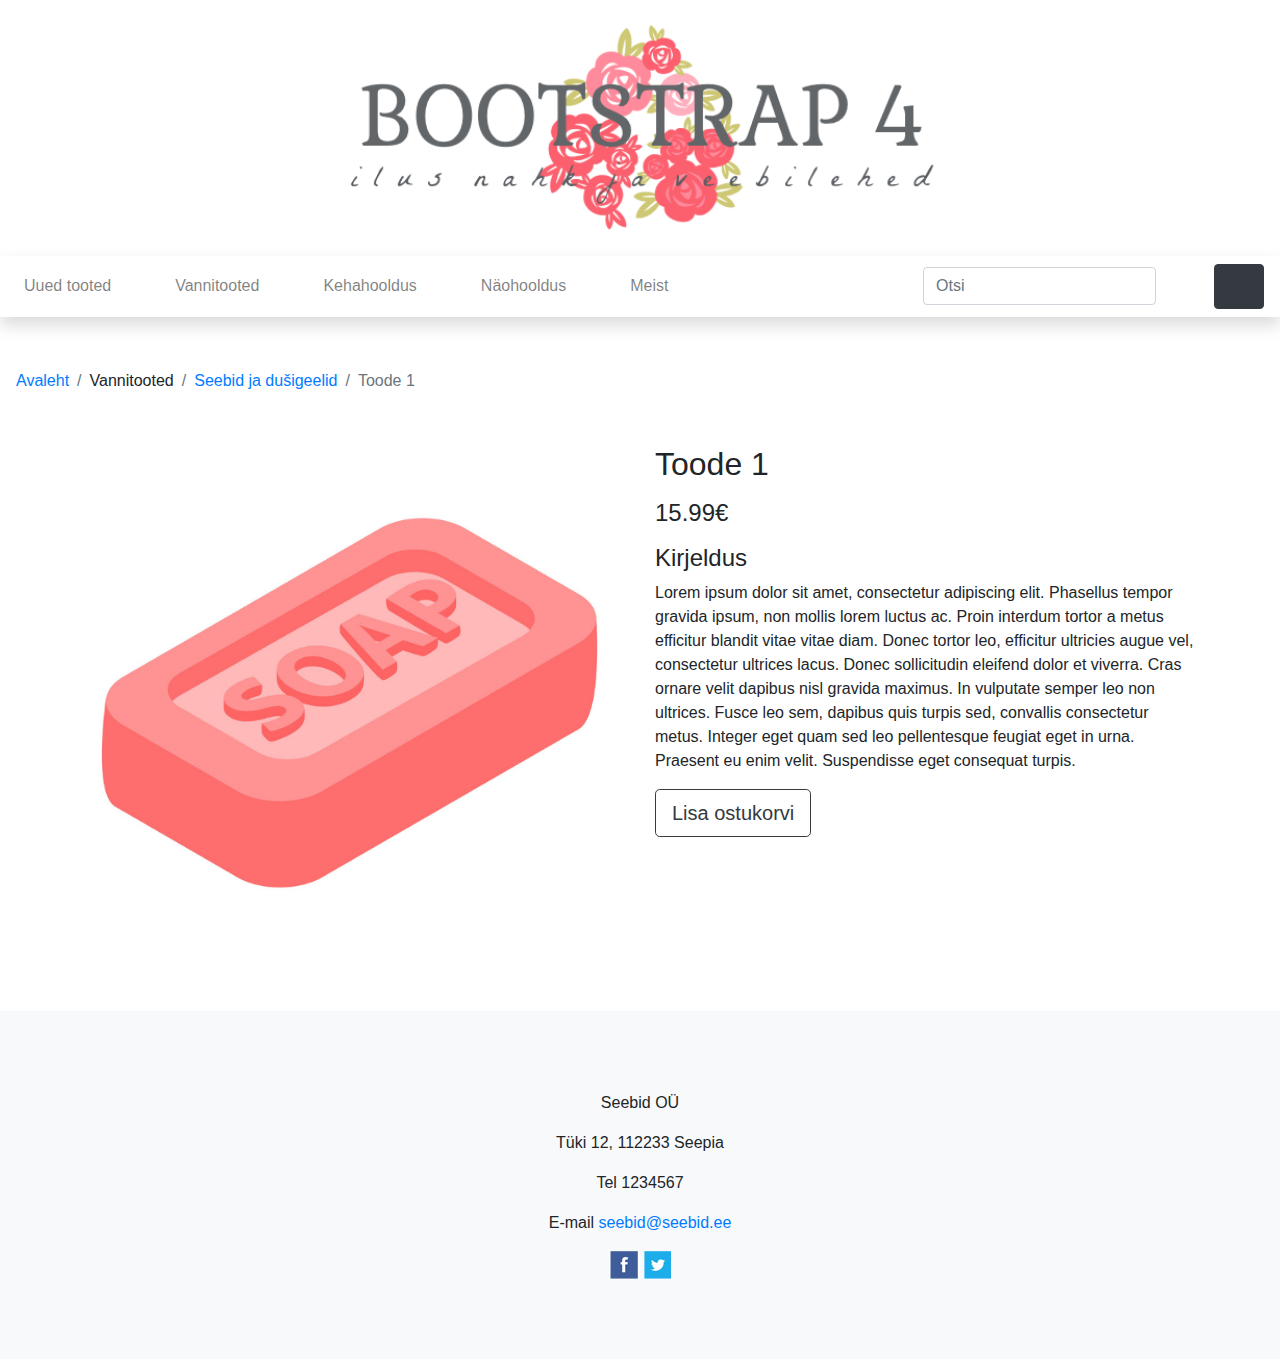
<file: toode.html>
<!doctype html>
<html lang="ee">
    <head>
        <meta charset="utf-8">
        <meta http-equiv="X-UA-Compatible" content="IE=edge">
        <meta name="viewport" content="width=device-width, initial-scale=1, shrink-to-fit=no">
        <meta name="description" content=""> 
        <meta name="author" content="">
        <title>Toode 1</title>
        <!-- Bootstrap CSS --->
        <link rel="stylesheet" href="https://stackpath.bootstrapcdn.com/bootstrap/4.3.1/css/bootstrap.min.css" integrity="sha384-ggOyR0iXCbMQv3Xipma34MD+dH/1fQ784/j6cY/iJTQUOhcWr7x9JvoRxT2MZw1T" crossorigin="anonymous"> 
        <!-- minu CSS --->
        <link rel="stylesheet" href="custom.css">
    </head>
    <body>
        <!-- päis --->
        <header class="py-2">
            <div class="container-fluid">
                <div class="row">
                    <div class="col-lg-12 my-3 text-center"><img src="logo2.png" width="50%"></div>              
                </div>          
            </div>
        </header>
        <!-- navigatsioon -->
        <nav class="navbar navbar-expand-lg navbar-light bg-white shadow">
            <button class="navbar-toggler" type="button" data-toggle="collapse" data-target="#navbarNavDropdown" aria-controls="navbarNavDropdown" aria-expanded="false" aria-label="Toggle navigation">
                <span class="navbar-toggler-icon"></span>
            </button>
            <div class="collapse navbar-collapse" id="navbarNavDropdown">
                <ul class="navbar-nav mr-auto">
                    <li class="nav-item"><a class="nav-link" href="#">Uued tooted</a></li>
                    <li class="nav-item dropdown">
                        <a class="nav-link" href="#" id="navbarDropdownMenuLink" data-toggle="dropdown" aria-haspopup="true" aria-expanded="false">Vannitooted</a> 
                        <div class="dropdown-menu" aria-labelledby="navbarDropdownMenuLink"> 
                            <a class="dropdown-item" href="#">Vannisoolad</a> 
                            <a class="dropdown-item" href="#">Vannipiimad</a> 
                            <a class="dropdown-item" href="#">Vannipommid</a>
                            <a class="dropdown-item" href="list.html">Seebid ja du&scaron;igeelid</a>
                        </div> 
                    </li> 
                    <li class="nav-item dropdown"> 
                        <a class="nav-link" href="#" id="navbarDropdownMenuLink" data-toggle="dropdown" aria-haspopup="true" aria-expanded="false">Kehahooldus</a> 
                        <div class="dropdown-menu" aria-labelledby="navbarDropdownMenuLink"> 
                            <a class="dropdown-item" href="#">Kehakreemid</a> 
                            <a class="dropdown-item" href="#">Keha&otilde;lid</a> 
                            <a class="dropdown-item" href="#">Kehakoorijad</a> 
                            <a class="dropdown-item" href="#">Deodorandid</a> 
                            <a class="dropdown-item" href="#">K&auml;te ja jalgade hooldus</a>  
                        </div> 
                    </li> 
                    <li class="nav-item dropdown"> 
                        <a class="nav-link" href="#" id="navbarDropdownMenuLink" data-toggle="dropdown" aria-haspopup="true" aria-expanded="false">N&auml;ohooldus</a> 
                        <div class="dropdown-menu" aria-labelledby="navbarDropdownMenuLink"> 
                            <a class="dropdown-item" href="#">Puhastus ja toniseerimine</a> 
                            <a class="dropdown-item" href="#">Niisutus ja toitmine</a> 
                            <a class="dropdown-item" href="#">Koorijad ja maskid</a> 
                        </div> 
                    </li> 
					<li class="nav-item"> 
                        <a class="nav-link" href="Meist.html">Meist</a> 
                    </li>
                </ul>
                <!-- search --->
                <form class="form-inline m-2 my-lg-0">
                    <input class="form-control mr-sm-2" type="search" placeholder="Otsi" aria-label="Search">
                    <button class="btn btn-outline-white my-2 my-sm-0" type="submit"><svg class="lnr lnr-magnifier"><use xlink:href="#lnr-magnifier"></use></svg></button>
                </form>
            </div>
            <!-- cart --->
            <a href="cart.html"><button class="btn btn-dark my-2 my-sm-0" type="submit"><svg class="lnr lnr-cart"><use xlink:href="#lnr-cart"></use></svg></button></a>
        </nav> 
        <section>
            <!-- breadcrumb --->
            <nav aria-label="breadcrumb" >
                <ol class="breadcrumb bg-white my-2">
                    <li class="breadcrumb-item"><a href="index.html">Avaleht</a></li>
                    <li class="breadcrumb-item">Vannitooted</li>
                    <li class="breadcrumb-item"><a href="list.html">Seebid ja du&scaron;igeelid</a></li>
                    <li class="breadcrumb-item active">Toode 1</li>
                </ol>
            </nav>
        </section>
        <!-- toode --->
        <section>
            <div class="container">
                <div class="row">
                    <div class="col-lg-6"><img src="soap.png" width="100%"/></div>
                    <div class="col-lg-6">
                        <h2 class="mb-3">Toode 1</h2>
                        <h4 class="mb-3">15.99&#8364;</h4>
                        <h4 class="mb-2">Kirjeldus</h4>
                        <p class="mb-3">Lorem ipsum dolor sit amet, consectetur adipiscing elit. Phasellus tempor gravida ipsum, non mollis lorem luctus ac. Proin interdum tortor a metus efficitur blandit vitae vitae diam. Donec tortor leo, efficitur ultricies augue vel, consectetur ultrices lacus. Donec sollicitudin eleifend dolor et viverra. Cras ornare velit dapibus nisl gravida maximus. In vulputate semper leo non ultrices. Fusce leo sem, dapibus quis turpis sed, convallis consectetur metus. Integer eget quam sed leo pellentesque feugiat eget in urna. Praesent eu enim velit. Suspendisse eget consequat turpis.</p>
                        <a href="cart.html" class="btn btn-outline-dark btn-lg mb-3">Lisa ostukorvi</a>
                    </div>     
                </div>
            </div>
        </section>
        <!-- jalus --->
        <footer class="bg-light">
            <div class="container-fluid">
                <div class="row">
                    <!-- TODO! --->
                    <div class="col-lg-12 text-center"><p>Seebid OÜ</p>
					<p>Tüki 12, 112233 Seepia</p>
					<p>Tel 1234567</p>
					<p>E-mail <a href="mailto:seebid@seebid.ee">seebid@seebid.ee</a></p>
					<a href="https://www.facebook.com/">
						<img src="fb.png"></a>
					<a href="https://twitter.com/">
						<img src="twitter.png"></a>
					</div>
                </div>
            </div>
        </footer>       
        <!-- jQuery, Popper.js, Bootstrap JS -->
        <script src="https://code.jquery.com/jquery-3.3.1.slim.min.js" integrity="sha384-q8i/X+965DzO0rT7abK41JStQIAqVgRVzpbzo5smXKp4YfRvH+8abtTE1Pi6jizo" crossorigin="anonymous"></script>
        <script src="https://cdnjs.cloudflare.com/ajax/libs/popper.js/1.14.7/umd/popper.min.js" integrity="sha384-UO2eT0CpHqdSJQ6hJty5KVphtPhzWj9WO1clHTMGa3JDZwrnQq4sF86dIHNDz0W1" crossorigin="anonymous"></script>
        <script src="https://stackpath.bootstrapcdn.com/bootstrap/4.3.1/js/bootstrap.min.js" integrity="sha384-JjSmVgyd0p3pXB1rRibZUAYoIIy6OrQ6VrjIEaFf/nJGzIxFDsf4x0xIM+B07jRM" crossorigin="anonymous"></script>
        <script src="https://cdn.linearicons.com/free/1.0.0/svgembedder.min.js"></script>
    </body>
</html>
</file>
<file: custom.css>
.lnr {
    display: inline-block;
    fill: currentColor;
    width: 1em;
    height: 1em;
    vertical-align: -0.05em;
    stroke-width: 2;
}

.lnr-cart {
    width: 1.5em;
    height: 1.5em;
}

.lnr-magnifier {
    color: #000000;   
}

.navbar-nav li {
    margin-right: 3em;
}

section {
    margin-top: 40px;
}

.h {
    text-align: center;
}

.card-body {
    align-content: center;
}

footer {
    margin-top: 60px;
    padding: 5em;
}

.pilt img {
    max-width: 100%;
    height: auto;
}

.carousel-inner img {
	width: 35%;
	height: 35%;
}
</file>
